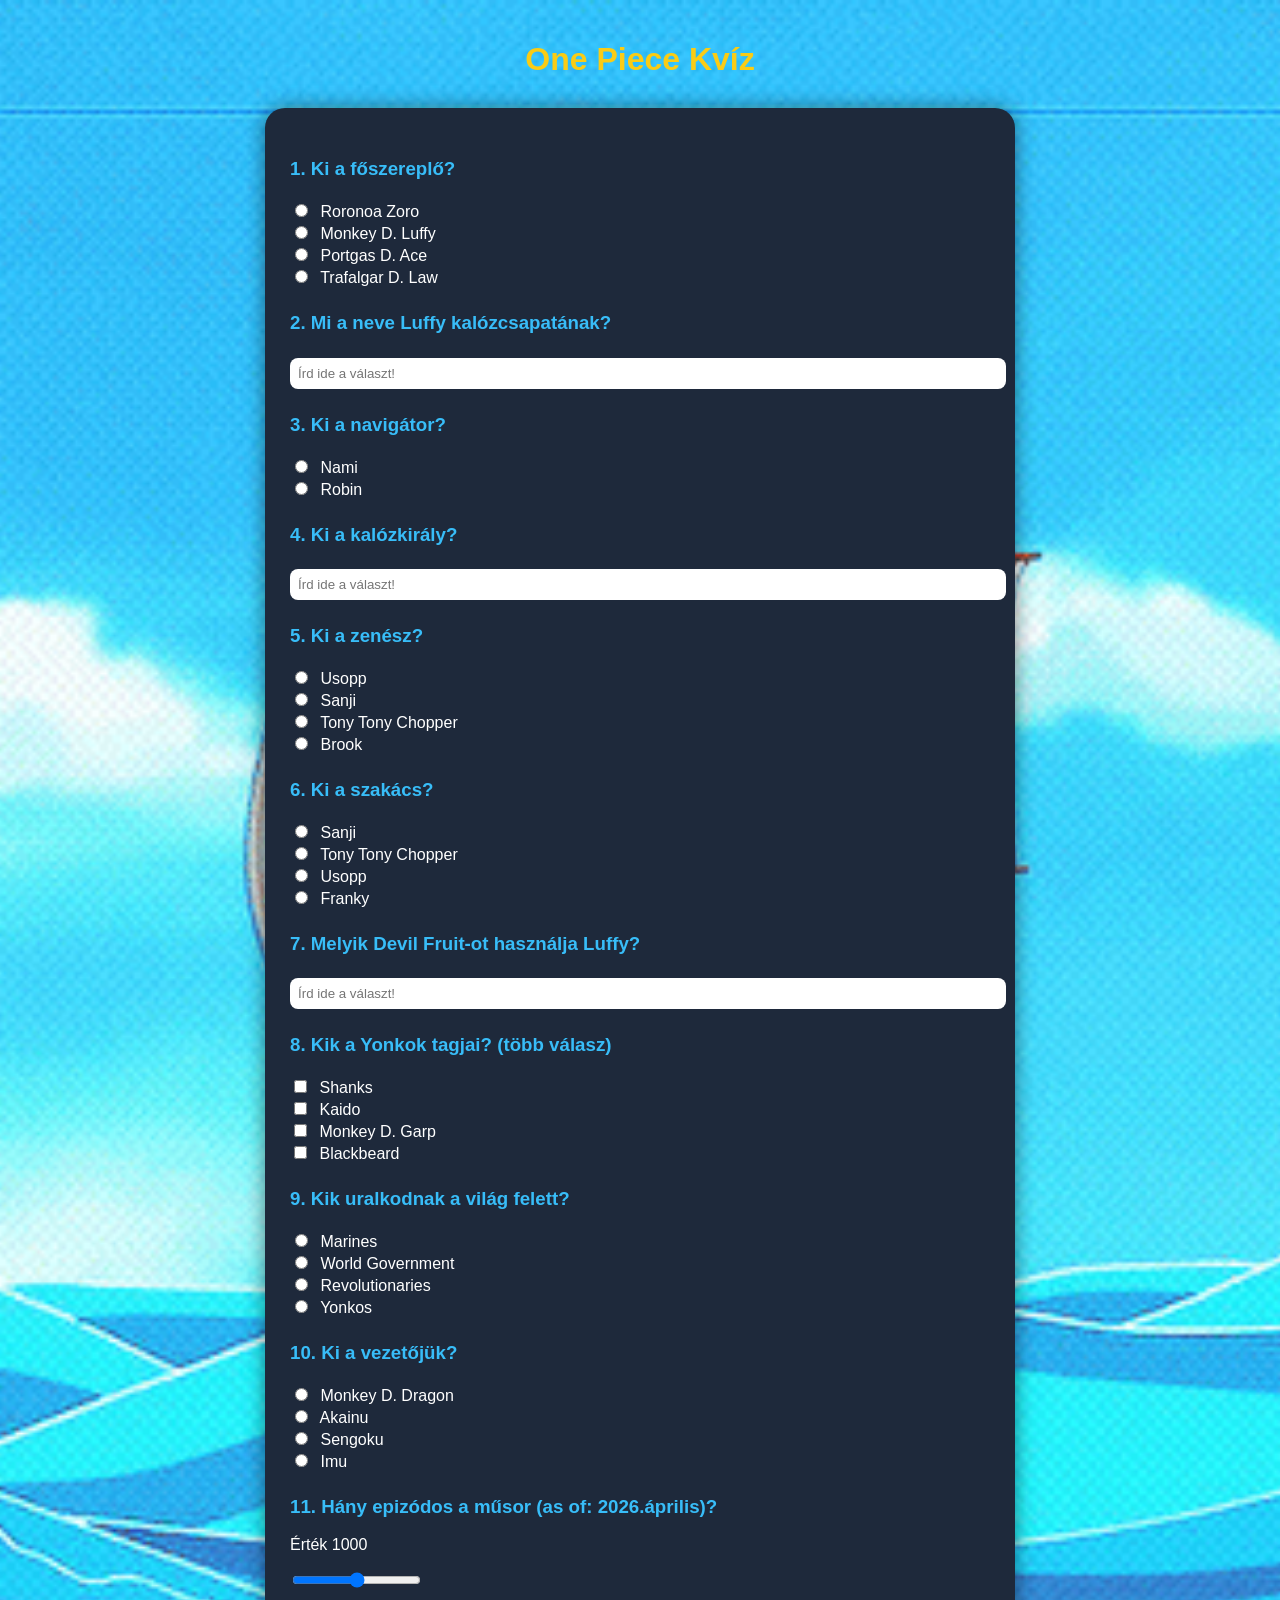
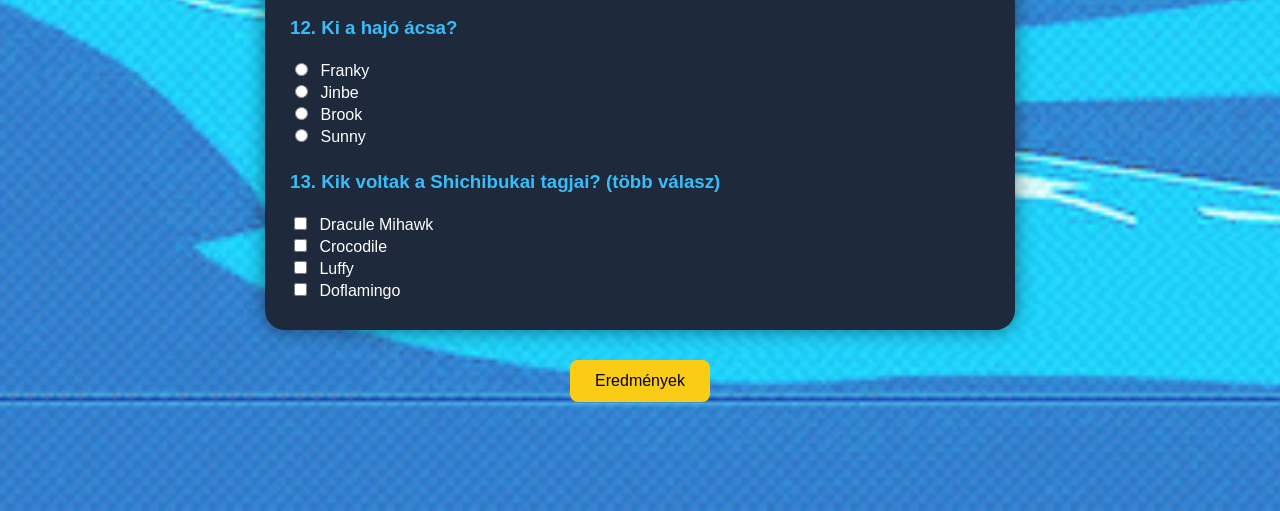
<file: index.html>
<!DOCTYPE html>
<html lang="hu">
<head>
    <meta charset="UTF-8">
    <meta name="viewport" content="width=device-width, initial-scale=1.0">
    <link rel="stylesheet" href="index.css">
    <title>One Piece Kvíz</title>
</head>
<body>

    <h1>One Piece Kvíz</h1>

    <form id="quizform"> 
    
    <h3>1. Ki a főszereplő?</h3>
            <input type="radio" id="zoro" name="elso" value="zoro">
            <label for="zoro">Roronoa Zoro</label> <br>

            <input type="radio"id="luffy" name="elso" value="luffy">
            <label for="luffy">Monkey D. Luffy</label> <br>

            <input type="radio" id="ace" name="elso" value="ace">
            <label for="ace">Portgas D. Ace</label> <br>

            <input type="radio" id="law" name="elso" value="law">
            <label for="law">Trafalgar D. Law</label> <br>
            <div id="visszajelzes1"></div>

    <h3>2. Mi a neve Luffy kalózcsapatának?</h3>
            <input type="text" id="kalozcsapat" name="masodik" placeholder="Írd ide a választ!">
            <div id="visszajelzes2"></div>

    <h3>3. Ki a navigátor?</h3>
            <input type="radio" id="nami" name="q3" value="nami">
            <label for="nami">Nami</label> <br>

            <input type="radio" id="robin" name="q3" value="robin">
            <label for="robin">Robin</label> <br>
            <div id="visszajelzes3"></div>

    <h3>4. Ki a kalózkirály?</h3>
            <input type="text" id="kalozkiraly" name="negyedik" placeholder="Írd ide a választ!">
            <div id="visszajelzes4"></div>

    <h3>5. Ki a zenész?</h3>
            <input type="radio" id="usopp" name="ötödik" value="usopp">
            <label for="usopp">Usopp</label> <br>

            <input type="radio" id="sanji" name="ötödik" value="sanji">
            <label for="sanji">Sanji</label> <br>
            
            <input type="radio" id="chopper" name="ötödik" value="chopper">
            <label for="chopper">Tony Tony Chopper</label> <br>

            <input type="radio" id="brook" name="ötödik" value="brook">
            <label for="brook">Brook</label> <br>
            <div id="visszajelzes5"></div>

    <h3>6. Ki a szakács?</h3>
            <input type="radio" id="sanji2" name="hatodik" value="sanji">
            <label for="sanji2">Sanji</label> <br>

            <input type="radio" id="chopper2" name="hatodik" value="chopper">
            <label for="chopper2">Tony Tony Chopper</label> <br>

            <input type="radio" id="usopp2" name="hatodik" value="usopp">
            <label for="usopp2">Usopp</label> <br>

            <input type="radio" id="franky2" name="hatodik" value="franky">
            <label for="franky2">Franky</label> <br>
            <div id="visszajelzes6"></div>

    <h3>7. Melyik Devil Fruit-ot használja Luffy?</h3>
            <input type="text" id="devilfruit" name="hetedik" placeholder="Írd ide a választ!">
            <div id="visszajelzes7"></div>

    <h3>8. Kik a Yonkok tagjai? (több válasz)</h3>
            <input type="checkbox" id="shanks" name="nyolcadik" value="shanks">
            <label for="shanks">Shanks</label> <br>

            <input type="checkbox" id="kaido" name="nyolcadik" value="kaido">
            <label for="kaido">Kaido</label> <br>
            
            <input type="checkbox" id="garp" name="nyolcadik" value="garp">
            <label for="garp">Monkey D. Garp</label> <br>

            <input type="checkbox" id="blackbeard" name="nyolcadik" value="blackbeard">
            <label for="blackbeard">Blackbeard</label> <br>
            <div id="visszajelzes8"></div>

    <h3>9. Kik uralkodnak a világ felett?</h3>
            <input type="radio" id="marines" name="kilencedik" value="marines">
            <label for="marines">Marines</label> <br>

            <input type="radio" id="worldgovernment" name="kilencedik" value="worldgovernment">
            <label for="worldgovernment">World Government</label> <br>

            <input type="radio" id="revolutionaries" name="kilencedik" value="revolutionaries">
            <label for="revolutionaries">Revolutionaries</label> <br>

            <input type="radio" id="yonko" name="kilencedik" value="yonko">
            <label for="yonko">Yonkos</label> <br>
            <div id="visszajelzes9"></div>

    <h3>10. Ki a vezetőjük?</h3>
            <input type="radio" id="dragon" name="tizedik" value="dragon">
            <label for="dragon">Monkey D. Dragon</label> <br>

            <input type="radio" id="akainu" name="tizedik" value="akainu">
            <label for="akainu">Akainu</label> <br>

            <input type="radio" id="sengoku" name="tizedik" value="sengoku">
            <label for="sengoku">Sengoku</label> <br>
            
            <input type="radio" id="imu" name="tizedik" value="imu">
            <label for="imu">Imu</label> <br>
            <div id="visszajelzes10"></div>
    <h3>11. Hány epizódos a műsor (as of: 2026.április)?</h3>
            <p>Érték <output id="value">0</output></p>
            <input type="range" id="epizodok" name="tizenegy" min="0" max="2000">
            <div id="visszajelzes11"></div>

    <h3>12. Ki a hajó ácsa?</h3>
            <input type="radio" id="franky" name="tizenkettedik" value="franky">
            <label for="franky">Franky</label> <br>

            <input type="radio" id="jinbe" name="tizenkettedik" value="jinbe">
            <label for="jinbe">Jinbe</label> <br>

            <input type="radio" id="brook2" name="tizenkettedik" value="brook">
            <label for="brook2">Brook</label> <br>

            <input type="radio" id="sunny" name="tizenkettedik" value="sunny">
            <label for="sunny">Sunny</label> <br>
            <div id="visszajelzes12"></div>

    <h3>13. Kik voltak a Shichibukai tagjai? (több válasz)</h3>
            <input type="checkbox" id="mihawk" name="tizenharmadik" value="mihawk">
            <label for="mihawk">Dracule Mihawk</label> <br>

            <input type="checkbox" id="crocodile" name="tizenharmadik" value="crocodile">
            <label for="crocodile">Crocodile</label> <br>

            <input type="checkbox" id="luffy2" name="tizenharmadik" value="luffy">
            <label for="luffy2">Luffy</label> <br>

            <input type="checkbox" id="doflamingo" name="tizenharmadik" value="doflamingo">
            <label for="doflamingo">Doflamingo</label> <br>
            <div id="visszajelzes13"></div>

    </form>
    <button type="button" onclick="checkQuiz()">Eredmények</button>
    <h2><p id="eredmeny">/13</p></h2>

    <script src="kviz.js"></script>
    
</body>
</html>
</file>
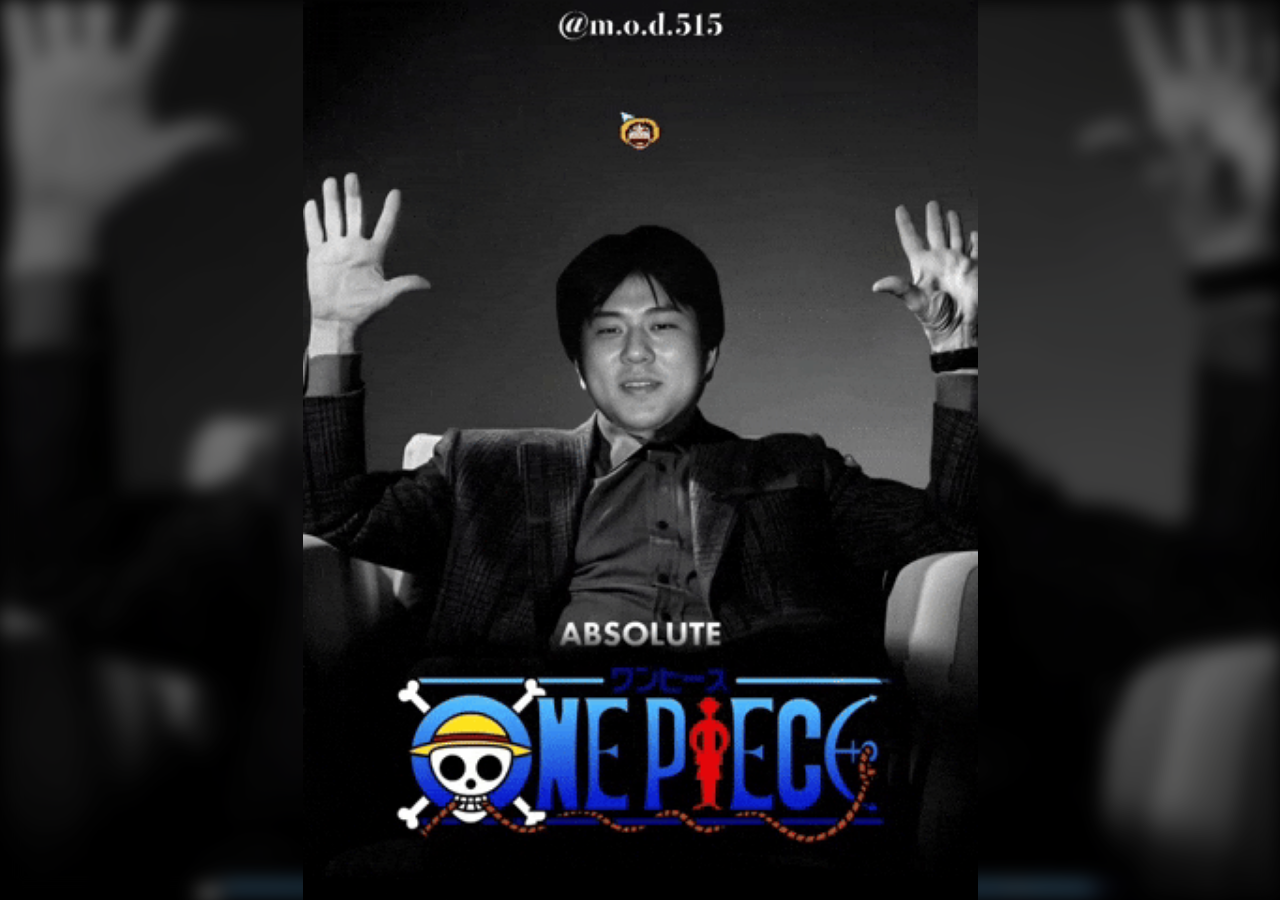
<file: absoluteOP.html>
<!DOCTYPE html>
<html lang="hu">
<head>
    <meta charset="UTF-8">
    <meta name="viewport" content="width=device-width, initial-scale=1.0">
    <link rel="stylesheet" href="absolute.css">
    <title>ABSOLUTE ONE PIECE</title>
</head>
<body>
    
</body>
</html>
</file>
<file: index.css>
body{
    font-family: Arial, Sans-serif;
    background:linear-gradient(135deg, 0f172a, #1e293b);
    color: white;
    margin: 0;
    padding: 20px;
    background-image: url(sunny.gif);
    background-size: cover;
    background-repeat: no-repeat;
    background-position: center;
}

h1{
    text-align: center;
    color: #facc15;
    margin-bottom: 30px;
}

form{
    max-width: 700px;
    margin: auto;
    background: #1e293b;
    padding: 25px;
    border-radius: 20px;
    box-shadow: 0 0px 20px rgba(0,0,0,0.5);
}

h3{
    color: #38bdf8;
    margin-top: 25px;
}

input[type="text"]{
    width: 100%;
    padding: 8px;
    margin-top: 5px;
    border-radius: 8px;
    border: none;
    outline: none;
}

input[type="radio"], input[type="checkbox"]{
    margin-right: 8px;
    margin-top: 5px;
}

button{
    display: block;
    margin: 30px auto 10px;
    padding: 12px 25px;
    background-color: #facc15;
    color: black;
    border: none;
    border-radius: 8px;
    font-size: 16px;
    cursor: pointer;
    transition: 0.3s;
}

button:hover{
    background-color: #fde047;
    transform: scale(1.05);
}

[id^="visszajelzes"]{
    margin-top: 5px;
    font-weight: bold;
}

#eredmeny{
    text-align: center;
    font-size: 30px;
    margin-top: 25px;
    color: #4ade80;
    opacity: 0;
    display: block;
    user-select: none;
}
</file>
<file: absolute.css>
body{
    margin: 0;
    background: black;
}

body::before{
    content: "";
    position: fixed;
    inset: 0;
    background: url(One\ Piece\ Oda\ GIF.gif) center/cover no-repeat;
    filter: blur(10px) brightness(0.5);
    z-index: -2;
}

body::after{
    content: "";
    position: fixed;
    inset: 0;
    background: url(One\ Piece\ Oda\ GIF.gif) center/contain no-repeat;
    z-index: -1;
}

h1{
    margin-top: 30px;
    color: #facc15;
    text-align: center;
}

p{
    color: #facc15;
    text-align: center;
    font-size: 18px;
}
</file>
